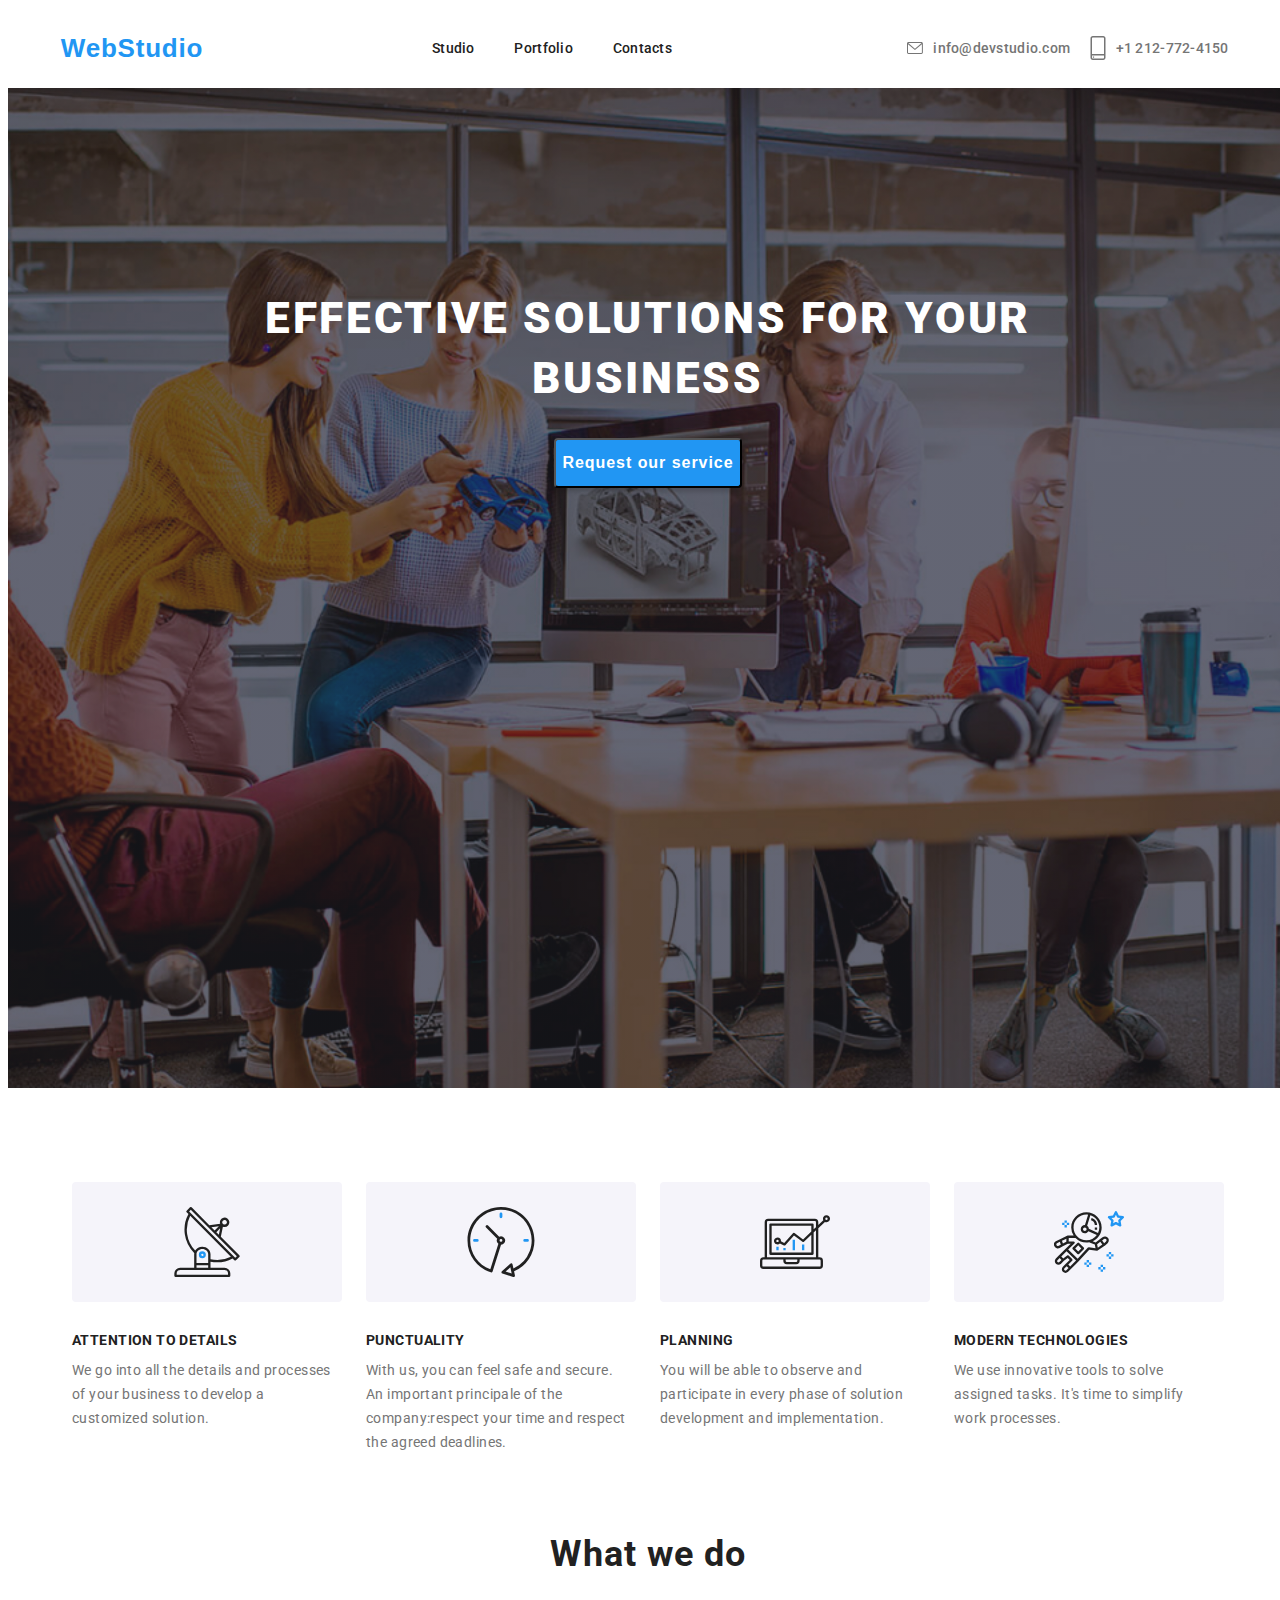
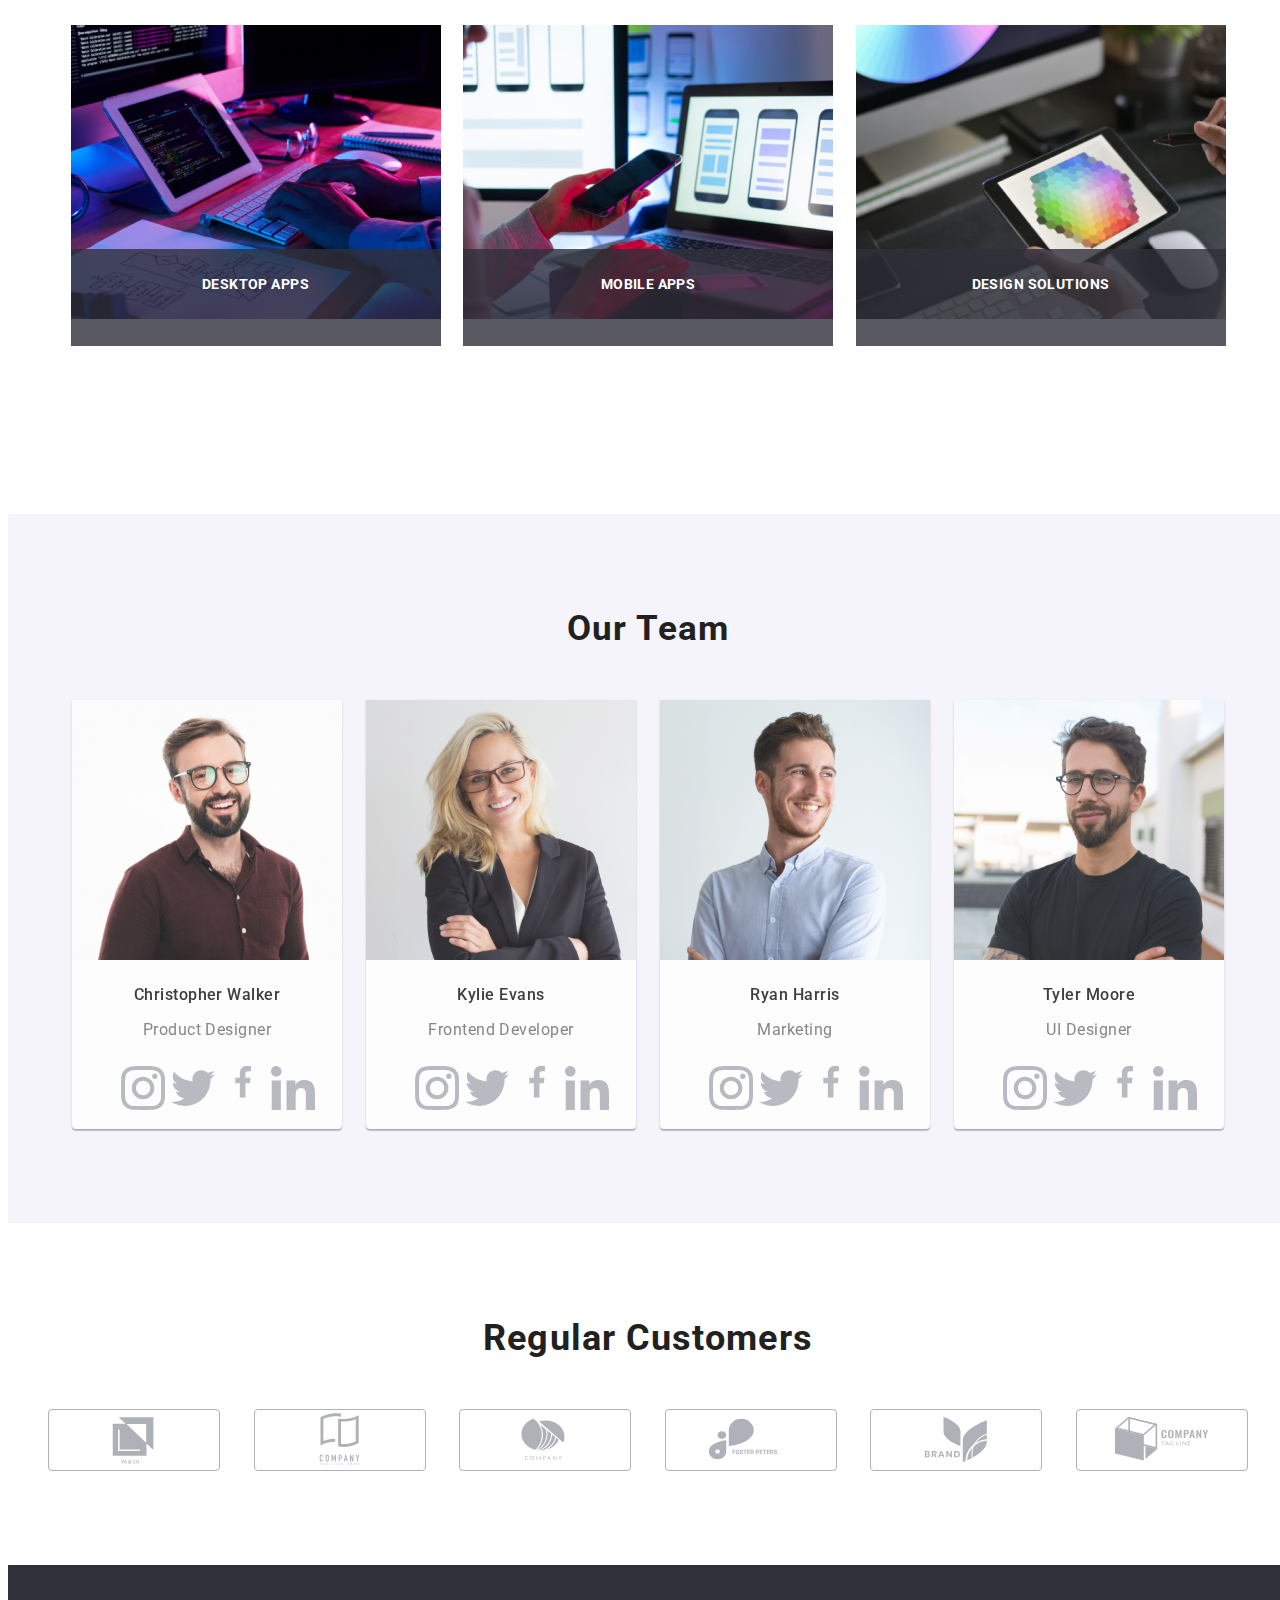
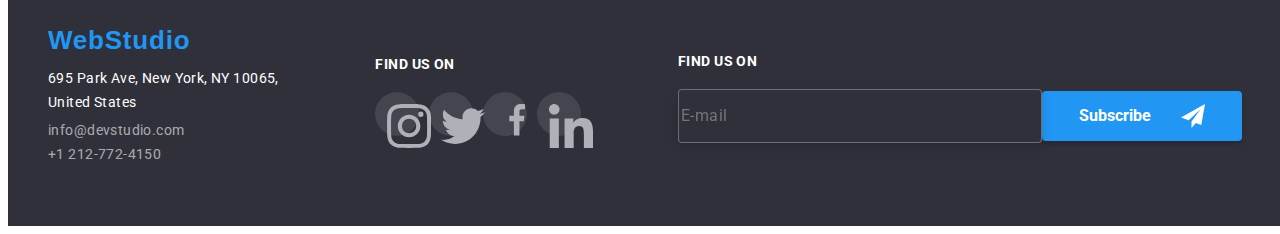
<file: index.html>
<!DOCTYPE html>
<html lang="en">
  <head>
    <meta charset="UTF-8" />
    <meta http-equiv="X-UA-Compatible" content="IE=edge" />
    <meta name="viewport" content="width=device-width" />
    <title>goit-markup-hw-07-main-page</title>
    <!--podlinkowany normalizator-->
    <link
      rel="stylesheet"
      href="https://cdnjs.cloudflare.com/ajax/libs/modern-normalize/1.1.0/modern-normalize.min.css"
      integrity="sha512-wpPYUAdjBVSE4KJnH1VR1HeZfpl1ub8YT/NKx4PuQ5NmX2tKuGu6U/JRp5y+Y8XG2tV+wKQpNHVUX03MfMFn9Q=="
      crossorigin="anonymous"
      referrerpolicy="no-referrer"
    />
    <link rel="stylesheet" href="./css/main.min.css" />
    <link rel="preconnect" href="https://fonts.googleapis.com" />
    <link rel="preconnect" href="https://fonts.gstatic.com" crossorigin />
    <link
      href="https://fonts.googleapis.com/css2?family=Raleway:wght@700&family=Roboto:wght@400;500;700;900&display=swap"
      rel="stylesheet"
    />
  </head>
  <body>
    <header>
      <ul class="header-list container">
        <li class="header-list__item1">
          <a class="logo header__logo" href="./index.html"> WebStudio</a>
        </li>
        <li class="header-list__item2">
          <ul class="header__nav">
            <li class="header-nav__item--1">
              <a href="./index.html">Studio</a>
            </li>
            <li class="header-nav__item">
              <a href="./portfolio.html">Portfolio</a>
            </li>
            <li class="header-nav__item"><a href="#">Contacts</a></li>
          </ul>
        </li>
        <li class="header-list__item3">
          <ul class="header-contacts__list">
            <li class="header-contact__list__item">
              <svg class="header-contact__list__icon">
                <use href="./images/icons.svg#icon-envelope"></use>
              </svg>
              <a class="header-contact__link" href="info@devstudio.com">
                info@devstudio.com
              </a>
            </li>
            <li class="header-contact__list__item">
              <svg class="header-contact__list__icon">
                <use href="./images/icons.svg#icon-smartphone"></use>
              </svg>
              <a class="header-contact__link" href="tel:+12127724150"
                >+1 212-772-4150
              </a>
            </li>
          </ul>
        </li>
        <!--*Menu-Js-->
        <li class="header-list__item4">
          <button
            class="menu-toggle js-open-menu"
            aria-expanded="false"
            aria-controls="mobile-menu"
          >
            <svg
              class="menu-toggle__icon"
              width="24"
              height="24"
              fill="currentColor"
              viewBox="0 0 20 20"
              xmlns="http://www.w3.org/2000/svg"
            >
              <path
                fill-rule="evenodd"
                d="M3 5a1 1 0 011-1h12a1 1 0 110 2H4a1 1 0 01-1-1zM3 10a1 1 0 011-1h12a1 1 0 110 2H4a1 1 0 01-1-1zM3 15a1 1 0 011-1h12a1 1 0 110 2H4a1 1 0 01-1-1z"
                clip-rule="evenodd"
              ></path>
            </svg>
          </button>
          <div class="menu-container js-menu-container" id="mobile-menu">
            <button class="menu-toggle js-close-menu">
              <svg
                class="menu-toggle__icon"
                fill="currentColor"
                viewBox="0 0 20 20"
                xmlns="http://www.w3.org/2000/svg"
                width="24"
                height="24"
              >
                <path
                  fill-rule="evenodd"
                  d="M4.293 4.293a1 1 0 011.414 0L10 8.586l4.293-4.293a1 1 0 111.414 1.414L11.414 10l4.293 4.293a1 1 0 01-1.414 1.414L10 11.414l-4.293 4.293a1 1 0 01-1.414-1.414L8.586 10 4.293 5.707a1 1 0 010-1.414z"
                  clip-rule="evenodd"
                ></path>
              </svg>
            </button>
            <ul class="mobile-menu">
              <li><a href="" class="mobile-menu__item">Studio</a></li>
              <li><a href="" class="mobile-menu__item">Portfolio</a></li>
              <li><a href="" class="mobile-menu__item">Contacts</a></li>
            </ul>
            <ul class="mobile-contacts">
              <li>
                <a href="" class="mobile-contacts__item--1"
                  >+38 096 111 11 11</a
                >
              </li>
              <li>
                <a href="" class="mobile-contacts__item--2"
                  >info@devstudio.com</a
                >
              </li>
            </ul>
            <ul class="mobile-socials">
              <li><a href="" class="mobile-socials__item">Instagram</a></li>
              <li><a href="" class="mobile-socials__item">Twitter</a></li>
              <li><a href="" class="mobile-socials__item">Facebook</a></li>
              <li><a href="" class="mobile-socials__item">LinkedIn</a></li>
            </ul>
          </div>
        </li>
      </ul>
    </header>
    <main>
      <!-- Title -->
      <section class="title">
        <div class="titleContent container">
          <h1 class="title__text">EFFECTIVE SOLUTIONS FOR YOUR BUSINESS</h1>
          <!--MODAL js-->
          <button class="title__button" type="BUTTON" data-modal-open>
            Request our service
          </button>
          <div class="modal is-hidden" data-modal>
            <div class="modalContent">
              <button class="modalContent__close" data-modal-close>
                <svg class="modalContent__closeIcon">
                  <use href="./images/icons.svg#icon-close-x"></use>
                </svg>
              </button>
              <p class="modalContent__headline">
                Leave your information and we'll call you back
              </p>
              <!--Modal Form-->
              <form class="modalContent__form" name="modal-form" validate>
                <label class="modalForm__label">
                  <p class="label__name">Name</p>
                  <svg class="label__icon">
                    <use href="./images/icons.svg#icon-person-black"></use>
                  </svg>
                  <input class="label__input" type="text" name="name" />
                </label>
                <label class="modalForm__label">
                  <p class="label__name">Phone</p>
                  <svg class="label__icon">
                    <use href="./images/icons.svg#icon-phone-black"></use>
                  </svg>
                  <input class="label__input" type="tel" name="phone-number" />
                </label>
                <label class="modalForm__label">
                  <p class="label__name">E-mail</p>
                  <svg class="label__icon">
                    <use href="./images/icons.svg#icon-email-black"></use>
                  </svg>
                  <input class="label__input" type="email" name="modal-email" />
                </label>
                <label class="modalForm__label">
                  <p class="label__commentName">Comment</p>
                  <textarea
                    class="label__comment"
                    name="comment"
                    placeholder="Enter your comment"
                  ></textarea>
                </label>
                <label class="modalForm__label--checkbox">
                  <input
                    class="checkbox__input"
                    type="checkbox"
                    name="modal-checkbox"
                  />
                  <svg class="checkbox__icon">
                    <use href="./images/icons.svg#icon-icon-check"></use>
                  </svg>
                  I agree with the newsletter and accept the Terms and
                  Conditions
                </label>
                <label class="modalForm__lable--button">
                  <button class="label__button" type="submit" name="modal-send">
                    Send
                  </button>
                </label>
              </form>
            </div>
          </div>
          <script src="./js/modal.js"></script>
        </div>
      </section>
      <div class="middle section container">
        <!-- group1 -->
        <section class="group1 container">
          <ul class="group1List">
            <li class="group1List__item">
              <div class="group1List__iconBox">
                <svg class="iconBox__icon">
                  <use href="./images/icons.svg#icon-antenna"></use>
                </svg>
              </div>
              <h4 class="group1List__header">ATTENTION TO DETAILS</h4>
              <p class="group1List__content">
                We go into all the details and processes of your business to
                develop a customized solution.
              </p>
            </li>
            <li class="group1List__item">
              <div class="group1List__iconBox">
                <svg class="iconBox__icon">
                  <use href="./images/icons.svg#icon-clock"></use>
                </svg>
              </div>
              <h4 class="group1List__header">PUNCTUALITY</h4>
              <p class="group1List__content">
                With us, you can feel safe and secure. An important principale
                of the company:respect your time and respect the agreed
                deadlines.
              </p>
            </li>
            <li class="group1List__item">
              <div class="group1List__iconBox">
                <svg class="iconBox__icon">
                  <use href="./images/icons.svg#icon-diagram"></use>
                </svg>
              </div>
              <h4 class="group1List__header">PLANNING</h4>
              <p class="group1List__content">
                You will be able to observe and participate in every phase of
                solution development and implementation.
              </p>
            </li>
            <li class="group1List__item">
              <div class="group1List__iconBox">
                <svg class="iconBox__icon">
                  <use href="./images/icons.svg#icon-astronaut"></use>
                </svg>
              </div>
              <h4 class="group1List__header">MODERN TECHNOLOGIES</h4>
              <p class="group1List__content">
                We use innovative tools to solve assigned tasks. It's time to
                simplify work processes.
              </p>
            </li>
          </ul>
        </section>
        <!-- what-we-do -->
        <section class="WhatWeDo container">
          <h2 class="WhatWeDo__header">What we do</h2>
          <ul class="WhatWeDo__list">
            <li class="WWDList__item">
              <img
                width="370"
                height="294"
                alt="person writing code"
                src="./images/box 1.jpg"
              />
              <p class="WWDList__label">DESKTOP APPS</p>
            </li>
            <li class="WWDList__item">
              <img
                width="370"
                height="294"
                alt="app layouts"
                src="./images/box 2.jpg"
              />
              <p class="WWDList__label">MOBILE APPS</p>
            </li>
            <li class="WWDList__item">
              <img
                width="370"
                height="294"
                alt="color pallete"
                src="./images/box 3.jpg"
              />
              <p class="WWDList__label">DESIGN SOLUTIONS</p>
            </li>
          </ul>
        </section>
      </div>
      <!-- our-team -->
      <section class="OurTeam">
        <div class="OurTeamContent section container">
          <h2 class="OurTeam__header">Our Team</h2>
          <ul class="OurTeam__list">
            <li class="team__card">
              <img
                class="teamCard__img"
                alt="photo of Christopher Walker"
                src="./images/person1.jpg"
              />
              <h4 class="teamCard__text text--name">Christopher Walker</h4>
              <p class="teamCard__text text--position">Product Designer</p>
              <ul class="TeamSocialMedia">
                <li class="TeamSocialMedia__item">
                  <svg class="TSMitem__icon">
                    <use href="./images/icons.svg#icon-instagram"></use>
                  </svg>
                </li>
                <li class="TeamSocialMedia__item">
                  <svg class="TSMitem__icon">
                    <use href="./images/icons.svg#icon-twitter"></use>
                  </svg>
                </li>
                <li class="TeamSocialMedia__item">
                  <svg class="TSMitem__icon">
                    <use href="./images/icons.svg#icon-facebook"></use>
                  </svg>
                </li>
                <li class="TeamSocialMedia__item">
                  <svg class="TSMitem__icon">
                    <use href="./images/icons.svg#icon-linkedin"></use>
                  </svg>
                </li>
              </ul>
            </li>
            <li class="team__card">
              <img
                class="teamCard__img"
                alt="photo of Kylie Evans"
                src="./images/person2.jpg"
              />
              <h4 class="teamCard__text text--name">Kylie Evans</h4>
              <p class="teamCard__text text--position">Frontend Developer</p>
              <ul class="TeamSocialMedia">
                <li class="TeamSocialMedia__item">
                  <svg class="TSMitem__icon">
                    <use href="./images/icons.svg#icon-instagram"></use>
                  </svg>
                </li>
                <li class="TeamSocialMedia__item">
                  <svg class="TSMitem__icon">
                    <use href="./images/icons.svg#icon-twitter"></use>
                  </svg>
                </li>
                <li class="TeamSocialMedia__item">
                  <svg class="TSMitem__icon">
                    <use href="./images/icons.svg#icon-facebook"></use>
                  </svg>
                </li>
                <li class="TeamSocialMedia__item">
                  <svg class="TSMitem__icon">
                    <use href="./images/icons.svg#icon-linkedin"></use>
                  </svg>
                </li>
              </ul>
            </li>
            <li class="team__card">
              <img
                class="teamCard__img"
                alt="photo of Ryan Harris"
                src="./images/person3.jpg"
              />
              <h4 class="teamCard__text text--name">Ryan Harris</h4>
              <p class="teamCard__text text--position">Marketing</p>
              <ul class="TeamSocialMedia">
                <li class="TeamSocialMedia__item">
                  <svg class="TSMitem__icon">
                    <use href="./images/icons.svg#icon-instagram"></use>
                  </svg>
                </li>
                <li class="TeamSocialMedia__item">
                  <svg class="TSMitem__icon">
                    <use href="./images/icons.svg#icon-twitter"></use>
                  </svg>
                </li>
                <li class="TeamSocialMedia__item">
                  <svg class="TSMitem__icon">
                    <use href="./images/icons.svg#icon-facebook"></use>
                  </svg>
                </li>
                <li class="TeamSocialMedia__item">
                  <svg class="TSMitem__icon">
                    <use href="./images/icons.svg#icon-linkedin"></use>
                  </svg>
                </li>
              </ul>
            </li>
            <li class="team__card">
              <img
                class="teamCard__img"
                alt="photo of Tyler Moore"
                src="./images/person4.jpg"
              />
              <h4 class="teamCard__text text--name">Tyler Moore</h4>
              <p class="teamCard__text text--position">UI Designer</p>
              <ul class="TeamSocialMedia">
                <li class="TeamSocialMedia__item">
                  <svg class="TSMitem__icon">
                    <use href="./images/icons.svg#icon-instagram"></use>
                  </svg>
                </li>
                <li class="TeamSocialMedia__item">
                  <svg class="TSMitem__icon">
                    <use href="./images/icons.svg#icon-twitter"></use>
                  </svg>
                </li>
                <li class="TeamSocialMedia__item">
                  <svg class="TSMitem__icon">
                    <use href="./images/icons.svg#icon-facebook"></use>
                  </svg>
                </li>
                <li class="TeamSocialMedia__item">
                  <svg class="TSMitem__icon">
                    <use href="./images/icons.svg#icon-linkedin"></use>
                  </svg>
                </li>
              </ul>
            </li>
          </ul>
        </div>
      </section>
      <section class="regularCustomers">
        <div class="regularCustomersContent section container">
          <h2 class="regularCustomers__header">Regular Customers</h2>
          <ul class="regularCustomers__list">
            <li class="regularCustomersList__item">
              <svg class="regularCustomersList__icon">
                <use href="images/icons.svg#icon-Logo1"></use>
              </svg>
            </li>
            <li class="regularCustomersList__item">
              <svg class="regularCustomersList__icon">
                <use href="images/icons.svg#icon-Logo2"></use>
              </svg>
            </li>
            <li class="regularCustomersList__item">
              <svg class="regularCustomersList__icon">
                <use href="images/icons.svg#icon-Logo3"></use>
              </svg>
            </li>
            <li class="regularCustomersList__item">
              <svg class="regularCustomersList__icon">
                <use href="images/icons.svg#icon-Logo4"></use>
              </svg>
            </li>
            <li class="regularCustomersList__item">
              <svg class="regularCustomersList__icon">
                <use href="images/icons.svg#icon-Logo5"></use>
              </svg>
            </li>
            <li class="regularCustomersList__item">
              <svg class="regularCustomersList__icon">
                <use href="images/icons.svg#icon-Logo6"></use>
              </svg>
            </li>
          </ul>
        </div>
      </section>
    </main>
    <footer>
      <div class="footerContainer">
        <div class="footerContainer__item footer1">
          <a class="logo footer1__logo" href="#">WebStudio</a>
          <p class="footer1 footer--address">
            695 Park Ave, New York, NY 10065,<br />
            United States
          </p>
          <ul class="footer1 footer--contacts">
            <li>info@devstudio.com</li>
            <li>+1 212-772-4150</li>
          </ul>
        </div>
        <div class="footerContainer__item footer2">
          <p class="footer2__title">FIND US ON</p>
          <ul class="footer2__list">
            <li class="footer2list__item">
              <svg class="footer2list__icon">
                <use href="./images/icons.svg#icon-instagram"></use>
              </svg>
            </li>
            <li class="footer2list__item">
              <svg class="footer2list__icon">
                <use href="./images/icons.svg#icon-twitter"></use>
              </svg>
            </li>
            <li class="footer2list__item">
              <svg class="footer2list__icon">
                <use href="./images/icons.svg#icon-facebook"></use>
              </svg>
            </li>
            <li class="footer2list__item">
              <svg class="footer2list__icon">
                <use href="./images/icons.svg#icon-linkedin"></use>
              </svg>
            </li>
          </ul>
        </div>
        <div class="footerContainer__item footer3">
          <p class="footer3__title">FIND US ON</p>
          <form class="footer3__form" name="subscribe-form" validate>
            <label>
              <input
                class="footer3form__input"
                type="email"
                name="footer-email"
                placeholder="E-mail"
              />
            </label>
            <label>
              <button class="footer3form__button" type="submit">
                Subscribe
                <svg class="footer3form__icon">
                  <use href="./images/icons.svg#icon-icon-send"></use>
                </svg>
              </button>
            </label>
          </form>
        </div>
      </div>
    </footer>
    <script src="./js/menu.js"></script>
  </body>
</html>
</file>
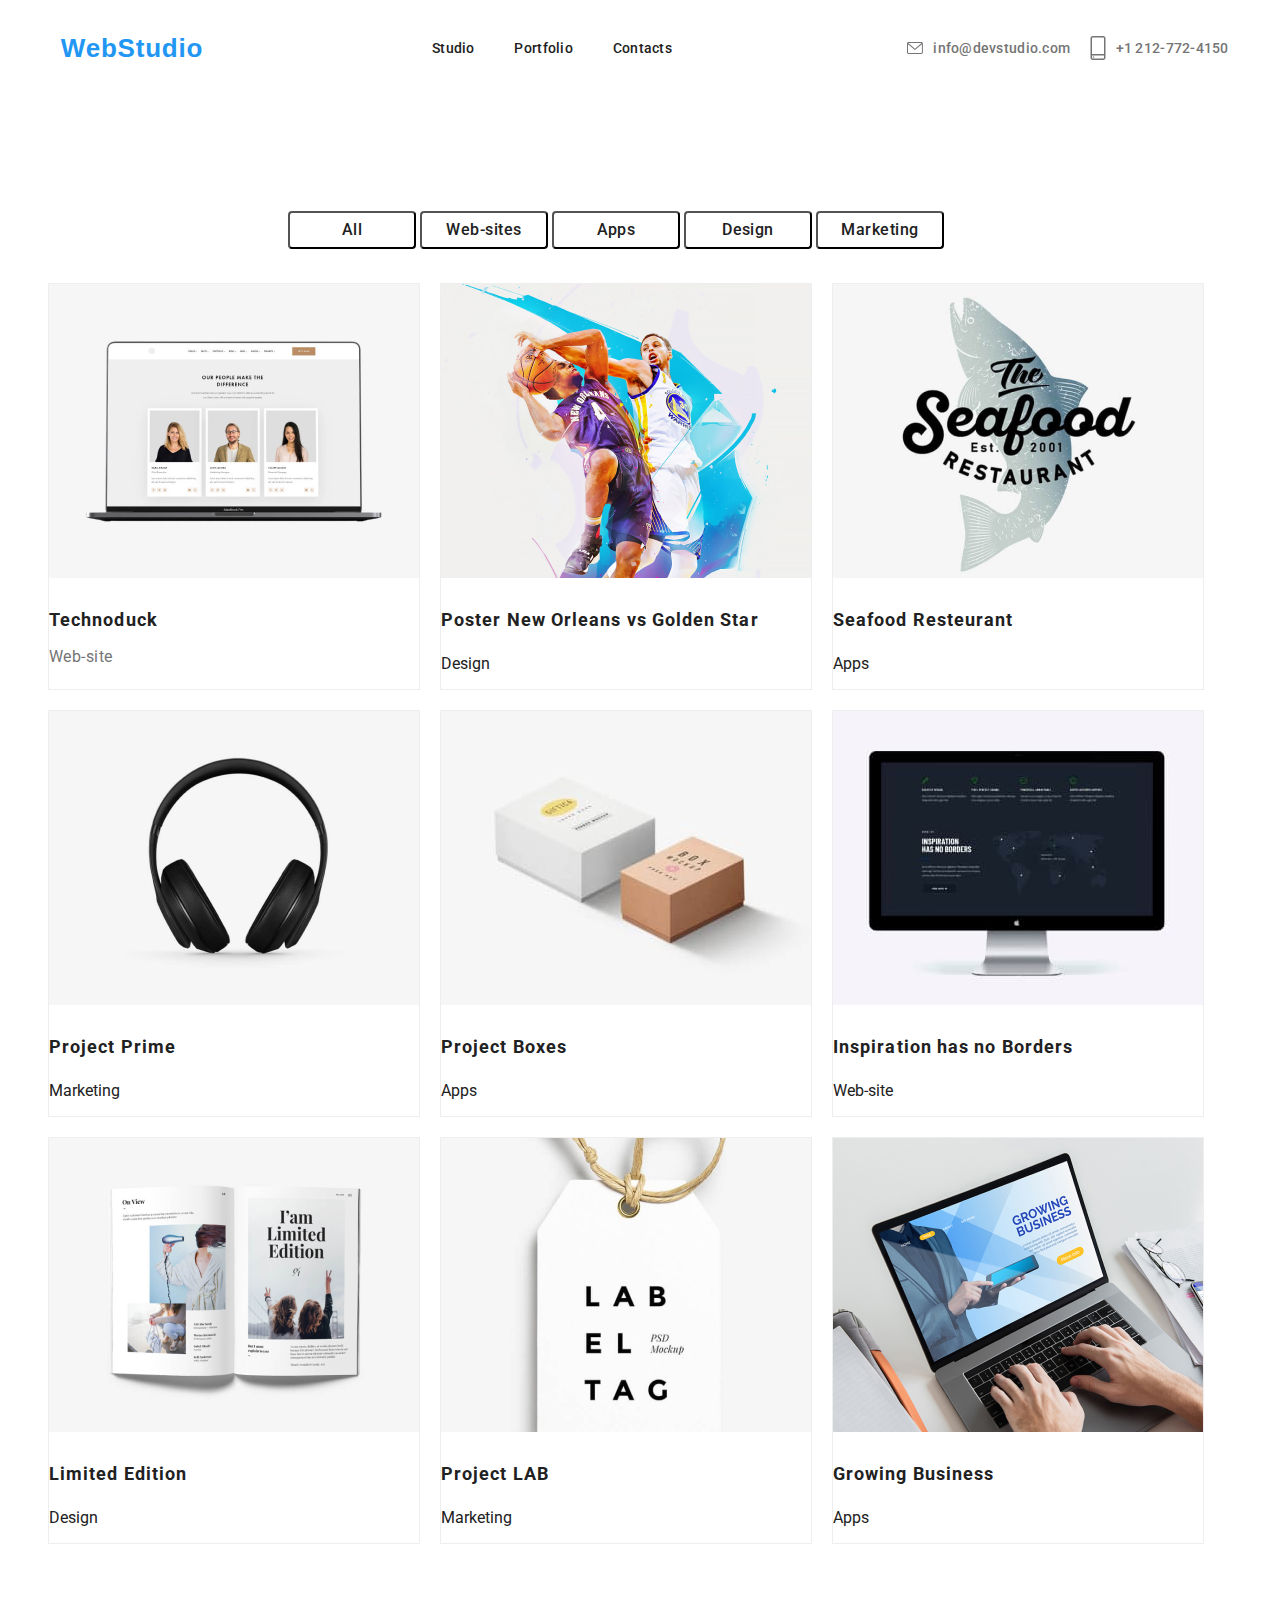
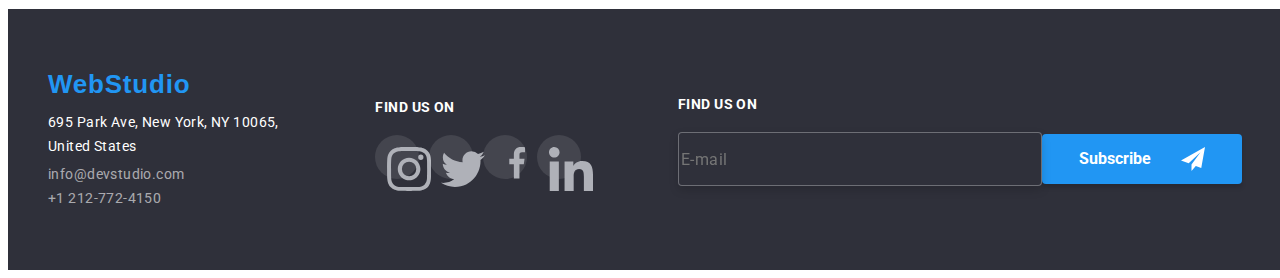
<file: portfolio.html>
<!DOCTYPE html>
<html lang="en">
  <head>
    <meta charset="UTF-8" />
    <meta http-equiv="X-UA-Compatible" content="IE=edge" />
    <meta name="viewport" content="width=device-width" />
    <title>goit-markup-hw-08-portfolio</title>
    <!--podlinkowany normalizator-->
    <link
      rel="stylesheet"
      href="https://cdnjs.cloudflare.com/ajax/libs/modern-normalize/1.1.0/modern-normalize.min.css"
      integrity="sha512-wpPYUAdjBVSE4KJnH1VR1HeZfpl1ub8YT/NKx4PuQ5NmX2tKuGu6U/JRp5y+Y8XG2tV+wKQpNHVUX03MfMFn9Q=="
      crossorigin="anonymous"
      referrerpolicy="no-referrer"
    />
    <link rel="stylesheet" href="./css/main.min.css" />
    <link rel="preconnect" href="https://fonts.googleapis.com" />
    <link rel="preconnect" href="https://fonts.gstatic.com" crossorigin />
    <link
      href="https://fonts.googleapis.com/css2?family=Raleway:wght@700&family=Roboto:wght@400;500;700;900&display=swap"
      rel="stylesheet"
    />
  </head>
  <body>
    <header>
      <ul class="header-list container">
        <li class="header-list__item1">
          <a class="logo header__logo" href="./index.html"> WebStudio</a>
        </li>
        <li class="header-list__item2">
          <ul class="header__nav">
            <li class="header-nav__item--1">
              <a href="./index.html">Studio</a>
            </li>
            <li class="header-nav__item">
              <a href="./portfolio.html">Portfolio</a>
            </li>
            <li class="header-nav__item"><a href="#">Contacts</a></li>
          </ul>
        </li>
        <li class="header-list__item3">
          <ul class="header-contacts__list">
            <li class="header-contact__list__item">
              <svg class="header-contact__list__icon">
                <use href="./images/icons.svg#icon-envelope"></use>
              </svg>
              <a class="header-contact__link" href="info@devstudio.com">
                info@devstudio.com
              </a>
            </li>
            <li class="header-contact__list__item">
              <svg class="header-contact__list__icon">
                <use href="./images/icons.svg#icon-smartphone"></use>
              </svg>
              <a class="header-contact__link" href="tel:+12127724150"
                >+1 212-772-4150
              </a>
            </li>
          </ul>
        </li>
      </ul>
    </header>
    <main class="portfolio container">
      <section class="filters">
        <button type="button" class="filters__button">All</button>
        <button type="button" class="filters__button">Web-sites</button>
        <button type="button" class="filters__button">Apps</button>
        <button type="button" class="filters__button">Design</button>
        <button type="button" class="filters__button">Marketing</button>
      </section>
      <section class="projects">
        <!--section class="projects-row-1"-->
        <div class="project__box">
          <div class="project__img">
            <img
              width="370px"
              alt="website design on laptop screen"
              src="./images/laptop-website-desing.jpg"
            />
            <div class="project__overlay">
              <p class="overlay__content">
                Technoduck is a state-of-the-art coronavirus distribution
                platform. Companies use this platform for digital espionage and
                attacks on competitors' secure servers.
              </p>
            </div>
          </div>
          <div class="project__title">
            <h4>Technoduck</h4>
            <p class="project__description">Web-site</p>
          </div>
        </div>
        <div class="project__box">
          <div class="project__img">
            <img
              width="370px"
              alt="basketball players"
              src="./images/basketball-players.jpg"
            />
            <div class="project__overlay">
              <p class="overlay__content">
                Technoduck is a state-of-the-art coronavirus distribution
                platform. Companies use this platform for digital espionage and
                attacks on competitors' secure servers.
              </p>
            </div>
          </div>
          <div class="project__title">
            <h4>Poster New Orleans vs Golden Star</h4>
            <p class="row-description">Design</p>
          </div>
        </div>
        <div class="project__box">
          <div class="project__img">
            <img
              width="370px"
              alt="logo of the seafood resteurant"
              src="./images/seafood.jpg"
            />
            <div class="project__overlay">
              <p class="overlay__content">
                Technoduck is a state-of-the-art coronavirus distribution
                platform. Companies use this platform for digital espionage and
                attacks on competitors' secure servers.
              </p>
            </div>
          </div>
          <div class="project__title">
            <h4>Seafood Resteurant</h4>
            <p class="row-description">Apps</p>
          </div>
        </div>
        <!--section class="projects-row-2"-->
        <div class="project__box">
          <div class="project__img">
            <img
              width="370px"
              alt="black headphones"
              src="./images/headphones.jpg"
            />
            <div class="project__overlay">
              <p class="overlay__content">
                Technoduck is a state-of-the-art coronavirus distribution
                platform. Companies use this platform for digital espionage and
                attacks on competitors' secure servers.
              </p>
            </div>
          </div>
          <div class="project__title">
            <h4>Project Prime</h4>
            <p class="row-description">Marketing</p>
          </div>
        </div>
        <div class="project__box">
          <div class="project__img">
            <img width="370px" alt="project boxes" src="./images/boxes.jpg" />
            <div class="project__overlay">
              <p class="overlay__content">
                Technoduck is a state-of-the-art coronavirus distribution
                platform. Companies use this platform for digital espionage and
                attacks on competitors' secure servers.
              </p>
            </div>
          </div>
          <div class="project__title">
            <h4>Project Boxes</h4>
            <p class="row-description">Apps</p>
          </div>
        </div>
        <div class="project__box">
          <div class="project__img">
            <img
              width="370px"
              alt="website opened on monitor"
              src="./images/monitor-website-design.jpg"
            />
            <div class="project__overlay">
              <p class="overlay__content">
                Technoduck is a state-of-the-art coronavirus distribution
                platform. Companies use this platform for digital espionage and
                attacks on competitors' secure servers.
              </p>
            </div>
          </div>
          <div class="project__title">
            <h4>Inspiration has no Borders</h4>
            <p class="row-description">Web-site</p>
          </div>
        </div>
        <!--section class="projects-row-3"-->
        <div class="project__box">
          <div class="project__img">
            <img
              width="370px"
              alt="opened magazine with written contenet inside"
              src="./images/limited-edition.jpg"
            />
            <div class="project__overlay">
              <p class="overlay__content">
                Technoduck is a state-of-the-art coronavirus distribution
                platform. Companies use this platform for digital espionage and
                attacks on competitors' secure servers.
              </p>
            </div>
          </div>
          <div class="project__title">
            <h4>Limited Edition</h4>
            <p class="row-description">Design</p>
          </div>
        </div>
        <div class="project__box">
          <div class="project__img">
            <img
              width="370px"
              alt="white label with description"
              src="./images/label-tag.jpg"
            />
            <div class="project__overlay">
              <p class="overlay__content">
                Technoduck is a state-of-the-art coronavirus distribution
                platform. Companies use this platform for digital espionage and
                attacks on competitors' secure servers.
              </p>
            </div>
          </div>
          <div class="project__title">
            <h4>Project LAB</h4>
            <p class="row-description">Marketing</p>
          </div>
        </div>
        <div class="project__box">
          <div class="project__img">
            <img
              width="370px"
              alt="grownig business website page open on laptop"
              src="./images/growing-business.jpg"
            />
            <div class="project__overlay">
              <p class="overlay__content">
                Technoduck is a state-of-the-art coronavirus distribution
                platform. Companies use this platform for digital espionage and
                attacks on competitors' secure servers.
              </p>
            </div>
          </div>
          <div class="project__title">
            <h4>Growing Business</h4>
            <p class="row-description">Apps</p>
          </div>
        </div>
      </section>
    </main>
    <footer>
      <div class="footerContainer">
        <div class="footer1">
          <a class="logo footer1__logo" href="#">WebStudio</a>
          <p class="footer1 footer--address">
            695 Park Ave, New York, NY 10065,<br />
            United States
          </p>
          <ul class="footer1 footer--contacts">
            <li>info@devstudio.com</li>
            <li>+1 212-772-4150</li>
          </ul>
        </div>
        <div class="footer2">
          <p class="footer2__title">FIND US ON</p>
          <ul class="footer2__list">
            <li class="footer2list__item">
              <svg class="footer2list__icon">
                <use href="./images/icons.svg#icon-instagram"></use>
              </svg>
            </li>
            <li class="footer2list__item">
              <svg class="footer2list__icon">
                <use href="./images/icons.svg#icon-twitter"></use>
              </svg>
            </li>
            <li class="footer2list__item">
              <svg class="footer2list__icon">
                <use href="./images/icons.svg#icon-facebook"></use>
              </svg>
            </li>
            <li class="footer2list__item">
              <svg class="footer2list__icon">
                <use href="./images/icons.svg#icon-linkedin"></use>
              </svg>
            </li>
          </ul>
        </div>
        <div class="footer3">
          <p class="footer3__title">FIND US ON</p>
          <form class="footer3__form" name="subscribe-form" validate>
            <label>
              <input
                class="footer3form__input"
                type="email"
                name="footer-email"
                placeholder="E-mail"
              />
            </label>
            <label>
              <button class="footer3form__button" type="submit">
                Subscribe
                <svg class="footer3form__icon">
                  <use href="./images/icons.svg#icon-icon-send"></use>
                </svg>
              </button>
            </label>
          </form>
        </div>
      </div>
    </footer>
  </body>
</html>
</file>
<file: css/main.min.css>
.header{width:100%;border:1px solid #ececec}.header-list{height:80px;margin:auto;display:-webkit-box;display:-ms-flexbox;display:flex;list-style:none;-webkit-box-pack:justify;-ms-flex-pack:justify;justify-content:space-between;-webkit-box-align:center;-ms-flex-align:center;align-items:center;padding:0}.header-list__item1{margin-left:10px;width:14%}.header__logo{display:block;text-align:center}.header-list__item2{display:none;width:20%}.header__nav{display:-webkit-box;display:-ms-flexbox;display:flex;-webkit-box-pack:justify;-ms-flex-pack:justify;justify-content:space-between;-webkit-box-align:center;-ms-flex-align:center;align-items:center;height:80px;padding:0;list-style-type:none}.header-nav__item--1{position:relative;text-decoration:none;font-family:"Roboto",sans-serif;font-style:normal;font-weight:500;font-size:14px;line-height:16px;letter-spacing:.02em;color:#212121}.header-nav__item--1:hover::after{display:block;position:absolute;content:"";margin-top:29px;width:48px;height:4px;background:#2196f3;border-radius:2px}.header-nav__item{position:relative;text-decoration:none;font-family:"Roboto",sans-serif;font-style:normal;font-weight:500;font-size:14px;line-height:16px;letter-spacing:.02em;color:#212121}.header-nav__item:hover::after{display:block;position:absolute;content:"";margin-top:29px;width:63px;height:4px;background:#2196f3;border-radius:2px}.header-list__item3{display:none;width:30%}.header-contacts__list{display:-webkit-box;display:-ms-flexbox;display:flex;list-style-type:none;-webkit-box-pack:space-evenly;-ms-flex-pack:space-evenly;justify-content:space-evenly;padding:0;height:auto}.header-contact__list__item{display:-webkit-box;display:-ms-flexbox;display:flex;-webkit-box-pack:justify;-ms-flex-pack:justify;justify-content:space-between;-webkit-box-align:center;-ms-flex-align:center;align-items:center;width:-webkit-fit-content;width:-moz-fit-content;width:fit-content;transition-property:--color4;-webkit-transition-duration:250ms;transition-duration:250ms;-webkit-transition-timing-function:cubic-bezier(0.4, 0, 0.2, 1);transition-timing-function:cubic-bezier(0.4, 0, 0.2, 1)}.header-contact__list__item:hover{--color4: #2196f3;cursor:var(--cursor)}.header-contact__list__icon{width:16px;height:24px;margin-right:10px}.header-contact__link{font-family:"Roboto";font-style:normal;font-weight:500;font-size:14px;line-height:16px;letter-spacing:.02em;color:#757575}.header-list__item4{display:block;margin-right:10px;width:30px;height:30px}.menu-toggle{height:40px;width:40px;display:-webkit-box;display:-ms-flexbox;display:flex;-webkit-box-align:center;-ms-flex-align:center;align-items:center;-webkit-box-pack:center;-ms-flex-pack:center;justify-content:center;margin:0;padding:0;background-color:rgba(0,0,0,0);cursor:pointer;border:none;border-radius:50%;outline:none}.menu-toggle:hover{border:none;-webkit-box-shadow:none;box-shadow:none}.menu-toggle__icon:hover{fill:#2196f3}.menu-container{position:fixed;top:0;left:0;padding:7%;background-color:#fff;width:100vw;height:100vh;z-index:999;-webkit-transform:translateX(100%);transform:translateX(100%);-webkit-transition:-webkit-transform 250ms ease-in-out;transition:-webkit-transform 250ms ease-in-out;transition:transform 250ms ease-in-out;transition:transform 250ms ease-in-out, -webkit-transform 250ms ease-in-out}.menu-container.is-open{-webkit-transform:translateX(0);transform:translateX(0)}.menu-container .menu-toggle{position:absolute;top:16px;right:16px}.mobile-menu{display:-webkit-box;display:-ms-flexbox;display:flex;-webkit-box-orient:vertical;-webkit-box-direction:normal;-ms-flex-direction:column;flex-direction:column;-webkit-box-pack:justify;-ms-flex-pack:justify;justify-content:space-between;height:233px;padding:0;list-style:none}.mobile-menu__item{font-weight:500;font-size:40px;line-height:47px;letter-spacing:.02em}.mobile-menu__item:hover{color:#2196f3}.mobile-contacts{position:absolute;bottom:100px;display:-webkit-box;display:-ms-flexbox;display:flex;-webkit-box-orient:vertical;-webkit-box-direction:normal;-ms-flex-direction:column;flex-direction:column;-webkit-box-pack:justify;-ms-flex-pack:justify;justify-content:space-between;height:100px;padding:0;list-style:none}.mobile-contacts__item--1{font-weight:500;font-size:34px;line-height:40px;letter-spacing:.02em;color:#2196f3}.mobile-contacts__item--2{font-weight:500;font-size:24px;line-height:28px;letter-spacing:.02em;color:#757575}.mobile-socials{position:absolute;bottom:32px;display:-webkit-box;display:-ms-flexbox;display:flex;-webkit-box-pack:justify;-ms-flex-pack:justify;justify-content:space-between;width:85%;padding:0;list-style:none}.mobile-socials__item{font-weight:500;font-size:18px;line-height:22px;letter-spacing:.02em;color:#2196f3}@media screen and (min-width: 480px)and (max-width: 1200px){.header-list__item2{display:block}.header-list__item3{display:block}.header-contacts__list{display:-webkit-box;display:-ms-flexbox;display:flex;-webkit-box-orient:vertical;-webkit-box-direction:normal;-ms-flex-direction:column;flex-direction:column}.header-list__item4{display:none}}@media screen and (min-width: 1200px){.header-list__item1{margin:0}.header-list__item2{display:block}.header-list__item3{display:block}.header-list__item4{display:none}}.title{width:100%;height:400px;padding:100px 0px 100px 0px;background:#2f303a;background-image:-webkit-gradient(linear, left top, left bottom, from(rgba(47, 48, 58, 0.4)), to(rgba(47, 48, 58, 0.4))),url(../images/title-img1x.jpg);background-image:linear-gradient(rgba(47, 48, 58, 0.4), rgba(47, 48, 58, 0.4)),url(../images/title-img1x.jpg);background-repeat:no-repeat;background-size:cover;background-position:50% 50%}.title__text{width:66%;margin:auto;font-weight:900;font-size:26px;line-height:42px;text-align:center;letter-spacing:.06em;color:#fff}.title__button{display:block;margin:auto;margin-top:30px;height:50px;font-weight:700;font-size:16px;line-height:30px;letter-spacing:.06em;color:#fff;background:#2196f3;-webkit-box-shadow:0px 4px 4px rgba(0,0,0,.15);box-shadow:0px 4px 4px rgba(0,0,0,.15);border-radius:4px;-webkit-transition-property:background-color;transition-property:background-color;-webkit-transition-duration:250ms;transition-duration:250ms;-webkit-transition-timing-function:cubic-bezier(0.4, 0, 0.2, 1);transition-timing-function:cubic-bezier(0.4, 0, 0.2, 1)}.title__button:hover{background:#188ce8}.modal{position:fixed;width:100%;height:100%;left:0px;top:0px;z-index:1;display:-webkit-box;display:-ms-flexbox;display:flex;-webkit-box-pack:center;-ms-flex-pack:center;justify-content:center;-webkit-box-align:center;-ms-flex-align:center;align-items:center;background:rgba(0,0,0,.2);-webkit-transition-property:all;transition-property:all;-webkit-transition-duration:250ms;transition-duration:250ms;-webkit-transition-timing-function:cubic-bezier(0.4, 0, 0.2, 1);transition-timing-function:cubic-bezier(0.4, 0, 0.2, 1)}.is-hidden{pointer-events:none;visibility:hidden;opacity:1}.modalContent{position:relative;display:-webkit-box;display:-ms-flexbox;display:flex;-webkit-box-orient:vertical;-webkit-box-direction:normal;-ms-flex-direction:column;flex-direction:column;-webkit-box-pack:center;-ms-flex-pack:center;justify-content:center;-webkit-box-align:center;-ms-flex-align:center;align-items:center;width:94%;height:-webkit-fit-content;height:-moz-fit-content;height:fit-content;padding:2% 0 2% 0;background-color:#fff;-webkit-box-shadow:0px 1px 3px rgba(0,0,0,.12),0px 1px 1px rgba(0,0,0,.14),0px 2px 1px rgba(0,0,0,.2);box-shadow:0px 1px 3px rgba(0,0,0,.12),0px 1px 1px rgba(0,0,0,.14),0px 2px 1px rgba(0,0,0,.2);border-radius:4px}.modalContent__close{position:absolute;top:3px;right:3px;width:25px;height:25px;padding:0;display:-webkit-box;display:-ms-flexbox;display:flex;-webkit-box-align:center;-ms-flex-align:center;align-items:center;-webkit-box-pack:center;-ms-flex-pack:center;justify-content:center;background-color:#fff;border:1px solid rgba(0,0,0,.1);border-radius:50%;-webkit-transition-property:background-color,fill;transition-property:background-color,fill;-webkit-transition-duration:250ms;transition-duration:250ms;-webkit-transition-timing-function:cubic-bezier(0.4, 0, 0.2, 1);transition-timing-function:cubic-bezier(0.4, 0, 0.2, 1)}.modalContent__close:hover{background-color:#2196f3;border:1px solid rgba(0,0,0,.1);border-radius:50%;fill:#fff}.modalContent__closeIcon{width:80%;height:80%}.modalContent__headline{width:90%;height:auto;margin:0;font-weight:700;font-size:20px;line-height:23px;text-align:center;letter-spacing:.03em;color:#212121}.modalContent__form{display:-webkit-box;display:-ms-flexbox;display:flex;-webkit-box-orient:vertical;-webkit-box-direction:normal;-ms-flex-direction:column;flex-direction:column;-webkit-box-pack:center;-ms-flex-pack:center;justify-content:center;width:90%;-webkit-box-align:center;-ms-flex-align:center;align-items:center;margin:0}.modalForm__label{display:-webkit-box;display:-ms-flexbox;display:flex;-webkit-box-orient:vertical;-webkit-box-direction:normal;-ms-flex-direction:column;flex-direction:column;width:100%;padding:7px 0px 7px 0px;font-weight:400;font-size:12px;line-height:14px;color:#757575}.label__name{margin:0;top:10px;position:relative}.label__icon{position:relative;top:27px;left:10px;width:16px;height:15px;margin:0}.modalForm__label:hover>.modal-icon{fill:#2196f3}.modalForm__label:focus-within>.modal-icon{fill:#2196f3}.label__input{width:100%;height:40px;padding-left:30px;border:1px solid rgba(33,33,33,.2);border-radius:4px;-webkit-transition-property:border;transition-property:border;-webkit-transition-duration:250ms;transition-duration:250ms;-webkit-transition-timing-function:cubic-bezier(0.4, 0, 0.2, 1);transition-timing-function:cubic-bezier(0.4, 0, 0.2, 1)}.label__input:hover{border:1px solid #2196f3}.label__input:focus{border:1px solid #2196f3}.label__commentName{position:relative;margin:0;top:0}.label__comment{height:120px;border:1px solid rgba(33,33,33,.2);border-radius:4px;-webkit-transition-property:border;transition-property:border;-webkit-transition-duration:250ms;transition-duration:250ms;-webkit-transition-timing-function:cubic-bezier(0.4, 0, 0.2, 1);transition-timing-function:cubic-bezier(0.4, 0, 0.2, 1)}.label__comment:hover{border:1px solid #2196f3}.label__comment:focus{border:1px solid #2196f3}.modalForm__label--checkbox{position:relative;display:block;width:100%;height:57px;padding:7px 0px 7px 27px;font-weight:400;font-size:14px;line-height:24px;letter-spacing:.03em;color:#757575}.checkbox__input{position:absolute;left:5px;top:10px;width:16px;height:15px}.checkbox__input:checked~.checkbox__icon{visibility:visible}.checkbox__icon{position:absolute;left:5px;top:10px;width:16px;height:15px;visibility:hidden;z-index:1;-webkit-transition-property:visibility;transition-property:visibility;-webkit-transition-duration:250ms;transition-duration:250ms;-webkit-transition-timing-function:cubic-bezier(0.4, 0, 0.2, 1);transition-timing-function:cubic-bezier(0.4, 0, 0.2, 1)}.modalForm__lable--button{display:-webkit-box;display:-ms-flexbox;display:flex;-webkit-box-align:center;-ms-flex-align:center;align-items:center;margin:0}.label__button{width:200px;height:50px;background-color:#2196f3;-webkit-box-shadow:0px 4px 4px rgba(0,0,0,.15);box-shadow:0px 4px 4px rgba(0,0,0,.15);border-radius:4px;border:none;font-weight:700;font-size:16px;line-height:30px;letter-spacing:.06em;color:#fff}@media screen and (min-width: 480px)and (max-width: 1200px){.title{padding:200px 0px 200px 0px;height:600px;background-image:-webkit-gradient(linear, left top, left bottom, from(rgba(47, 48, 58, 0.4)), to(rgba(47, 48, 58, 0.4))),url(../images/title-img2x.jpg);background-image:linear-gradient(rgba(47, 48, 58, 0.4), rgba(47, 48, 58, 0.4)),url(../images/title-img2x.jpg)}.title__text{font-size:44px;line-height:60px}.modalContent{width:528px;height:581px}.modalContent__close{width:30px;height:30px}}@media screen and (min-width: 1200px){.title{padding:200px 0px 200px 0px;height:600px;background-image:-webkit-gradient(linear, left top, left bottom, from(rgba(47, 48, 58, 0.4)), to(rgba(47, 48, 58, 0.4))),url(../images/title-img2x.jpg);background-image:linear-gradient(rgba(47, 48, 58, 0.4), rgba(47, 48, 58, 0.4)),url(../images/title-img2x.jpg)}.title__text{font-size:44px;line-height:60px}.modalContent{width:528px;height:581px}.modalContent__close{width:30px;height:30px}}.group1List{display:-webkit-box;display:-ms-flexbox;display:flex;-webkit-box-orient:vertical;-webkit-box-direction:normal;-ms-flex-direction:column;flex-direction:column;-webkit-box-pack:center;-ms-flex-pack:center;justify-content:center;-webkit-box-align:center;-ms-flex-align:center;align-items:center;list-style-type:none;padding:0;margin:auto}.group1List__item{width:90%;height:50%}.group1List__iconBox{display:-webkit-box;display:-ms-flexbox;display:flex;-webkit-box-pack:center;-ms-flex-pack:center;justify-content:center;-webkit-box-align:center;-ms-flex-align:center;align-items:center;width:100%;height:120px;background:#f5f4fa;border-radius:4px}.iconBox__icon{width:65px;height:70px}.group1List__header{margin:30px 0px 0px 0px;text-align:center;font-weight:700;font-size:14px;line-height:16px;letter-spacing:.03em;color:#212121}.group1List__content{height:97px;margin:10px 10px 0px 0px;font-weight:400;font-size:14px;line-height:24px;letter-spacing:.03em;color:#757575}@media screen and (min-width: 480px)and (max-width: 1200px){.group1List{-webkit-box-orient:horizontal;-webkit-box-direction:normal;-ms-flex-direction:row;flex-direction:row;-ms-flex-wrap:wrap;flex-wrap:wrap;gap:20px}.group1List__item{-ms-flex-preferred-size:calc(100% - 20px)/2;flex-basis:calc(100% - 20px)/2;width:354px;height:251px}.group1List__iconBox{width:354px}.group1List__header{text-align:left}}@media screen and (min-width: 1200px){.group1List{-webkit-box-pack:space-evenly;-ms-flex-pack:space-evenly;justify-content:space-evenly;-ms-flex-wrap:nowrap;flex-wrap:nowrap;-webkit-box-orient:horizontal;-webkit-box-direction:normal;-ms-flex-direction:row;flex-direction:row;margin:0}.group1List__item{width:270px;height:251px}.group1List__iconBox{width:270px}.iconBox__icon{width:70px;height:70px}.group1List__header{text-align:left}}.WhatWeDo{display:none}@media screen and (min-width: 1200px){.WhatWeDo{display:block;padding-top:100px}.WhatWeDo__header{width:20%;margin:auto;font-weight:700;font-size:36px;line-height:42px;text-align:center;letter-spacing:.03em;color:#212121}.WhatWeDo__list{display:-webkit-box;display:-ms-flexbox;display:flex;-webkit-box-pack:space-evenly;-ms-flex-pack:space-evenly;justify-content:space-evenly;padding:0;margin:50px 0px 0px 0px;list-style:none}.WWDList__label{display:block;width:370px;height:70px;margin:0;padding-top:27px;position:relative;bottom:74px;background:rgba(47,48,58,.8);text-align:center;font-weight:700;font-size:14px;line-height:16px;text-align:center;letter-spacing:.03em;color:#fff}}.OurTeam{width:100%;height:auto;background:#f5f4fa}.OurTeam__header{display:block;margin:auto;width:30%;font-weight:700;font-size:28px;line-height:33px;text-align:center;letter-spacing:.03em;color:#212121}.OurTeam__list{margin:auto;padding:0;text-align:center;display:-webkit-box;display:-ms-flexbox;display:flex;-webkit-box-orient:vertical;-webkit-box-direction:normal;-ms-flex-direction:column;flex-direction:column;-webkit-box-pack:space-evenly;-ms-flex-pack:space-evenly;justify-content:space-evenly;list-style-type:none}.team__card{width:90%;height:auto;margin:auto;margin-top:30px;opacity:.86;background:#fff;-webkit-box-shadow:0px 1px 3px rgba(0,0,0,.12),0px 1px 1px rgba(0,0,0,.14),0px 2px 1px rgba(0,0,0,.2);box-shadow:0px 1px 3px rgba(0,0,0,.12),0px 1px 1px rgba(0,0,0,.14),0px 2px 1px rgba(0,0,0,.2);border-radius:0px 0px 4px 4px}.teamCard__img{width:100%;height:70%}.teamCard__text{font-size:16px;line-height:19px;text-align:center;letter-spacing:.03em}.text--name{font-weight:500}.text--position{font-weight:400;color:#757575}.TeamSocialMedia{display:-webkit-box;display:-ms-flexbox;display:flex;-webkit-box-pack:space-evenly;-ms-flex-pack:space-evenly;justify-content:space-evenly;-webkit-box-align:center;-ms-flex-align:center;align-items:center;width:206px;height:44px;margin:16px 0px 30px 0px;margin:auto;padding:0;list-style:none}.TeamSocialMedia__item{width:44px;height:44px;-webkit-transition-property:background-color,border-radius;transition-property:background-color,border-radius;-webkit-transition-duration:250ms;transition-duration:250ms;-webkit-transition-timing-function:cubic-bezier(0.4, 0, 0.2, 1);transition-timing-function:cubic-bezier(0.4, 0, 0.2, 1)}.TeamSocialMedia__item:hover{background-color:#2196f3;border-radius:50%}.TSMitem__icon{width:44px;height:44px;padding:11px;transition-property:--color1,stroke;-webkit-transition-duration:250ms;transition-duration:250ms;-webkit-transition-timing-function:cubic-bezier(0.4, 0, 0.2, 1);transition-timing-function:cubic-bezier(0.4, 0, 0.2, 1)}.TSMitem__icon:hover{--color1: #ffffff;stroke:#fff;cursor:pointer}@media screen and (min-width: 480px)and (max-width: 1200px){.OurTeam__list{display:-webkit-box;display:-ms-flexbox;display:flex;-ms-flex-wrap:wrap;flex-wrap:wrap;-webkit-box-orient:horizontal;-webkit-box-direction:normal;-ms-flex-direction:row;flex-direction:row;gap:15px}.team__card{-ms-flex-preferred-size:calc(100% - 15px)/2;flex-basis:calc(100% - 15px)/2;width:354px}.teamCard__img{width:100%;height:70%}}@media screen and (min-width: 1200px){.OurTeam__header{width:15%;font-size:35px;line-height:42px}.OurTeam__list{-ms-flex-wrap:nowrap;flex-wrap:nowrap;-webkit-box-orient:horizontal;-webkit-box-direction:normal;-ms-flex-direction:row;flex-direction:row;padding-top:50px}.team__card{margin:0;width:270px}.teamCard__img{width:270px;height:260px}.TeamSocialMedia{margin:16px 32px 30px 32px}}.regularCustomers__header{display:block;margin:0;font-weight:700;font-size:28px;line-height:33px;text-align:center;letter-spacing:.03em}.regularCustomers__list{display:-webkit-box;display:-ms-flexbox;display:flex;-ms-flex-wrap:wrap;flex-wrap:wrap;gap:20px;-webkit-box-pack:justify;-ms-flex-pack:justify;justify-content:space-between;margin:0;padding:0 20px 0 20px;padding-top:50px;list-style:none}.regularCustomersList__item{-ms-flex-preferred-size:calc(100% - 20px)/2;flex-basis:calc(100% - 20px)/2;display:-webkit-box;display:-ms-flexbox;display:flex;-webkit-box-pack:center;-ms-flex-pack:center;justify-content:center;-webkit-box-align:center;-ms-flex-align:center;align-items:center;width:45%;height:37%;border:1px solid #afb1b8;border-radius:4px;transition-property:border,border-radius,--color1,--color2;-webkit-transition-duration:250ms;transition-duration:250ms;-webkit-transition-timing-function:cubic-bezier(0.4, 0, 0.2, 1);transition-timing-function:cubic-bezier(0.4, 0, 0.2, 1)}.regularCustomersList__item:hover{border:1px solid #2196f3;border-radius:4px;--color1: #2196f3;--color2: #2196f3;cursor:pointer}.regularCustomersList__icon{width:106px;height:60px}@media screen and (min-width: 480px)and (max-width: 1200px){.regularCustomers__list{display:-webkit-box;display:-ms-flexbox;display:flex;-webkit-box-pack:center;-ms-flex-pack:center;justify-content:center;-ms-flex-wrap:wrap;flex-wrap:wrap;gap:20px}.regularCustomersList__item{-ms-flex-preferred-size:calc(100% - 40px)/3;flex-basis:calc(100% - 40px)/3;width:226px}}@media screen and (min-width: 1200px){.regularCustomers__header{font-size:36px;line-height:42px}.regularCustomers__list{margin-top:50px;padding:0;-ms-flex-wrap:nowrap;flex-wrap:nowrap}.regularCustomersList__item{width:170px}}.portfolio{height:-webkit-fit-content;height:-moz-fit-content;height:fit-content;padding-top:123px;padding-bottom:65px}.filters{margin:auto;width:60%}.filters__button{width:128px;height:38px;font-family:"Roboto",sans-serif;font-style:normal;font-weight:500;font-size:16px;line-height:26px;text-align:center;letter-spacing:.03em;color:#212121;background:#fff;border-radius:4px;cursor:pointer;-webkit-transition-property:background-color,border-radius,color,-webkit-box-shadow;transition-property:background-color,border-radius,color,-webkit-box-shadow;transition-property:background-color,box-shadow,border-radius,color;transition-property:background-color,box-shadow,border-radius,color,-webkit-box-shadow;-webkit-transition-duration:250ms;transition-duration:250ms;-webkit-transition-timing-function:cubic-bezier(0.4, 0, 0.2, 1);transition-timing-function:cubic-bezier(0.4, 0, 0.2, 1)}.filters__button:hover{background:#2196f3;-webkit-box-shadow:0px 3px 1px rgba(0,0,0,.1),0px 1px 2px rgba(0,0,0,.08),0px 2px 2px rgba(0,0,0,.12);box-shadow:0px 3px 1px rgba(0,0,0,.1),0px 1px 2px rgba(0,0,0,.08),0px 2px 2px rgba(0,0,0,.12);border-radius:4px;color:#fff}.projects{padding-top:34px;display:-webkit-box;display:-ms-flexbox;display:flex;-ms-flex-wrap:wrap;flex-wrap:wrap;gap:20px}.project__box{-ms-flex-preferred-size:calc(100% - 40px)/3;flex-basis:calc(100% - 40px)/3;background:#fff;border:1px solid #eee;-webkit-transition-property:-webkit-box-shadow;transition-property:-webkit-box-shadow;transition-property:box-shadow;transition-property:box-shadow, -webkit-box-shadow;-webkit-transition-duration:250ms;transition-duration:250ms;-webkit-transition-timing-function:cubic-bezier(0.4, 0, 0.2, 1);transition-timing-function:cubic-bezier(0.4, 0, 0.2, 1)}.project__box:hover{-webkit-box-shadow:0px 1px 1px rgba(0,0,0,.12),0px 4px 4px rgba(0,0,0,.06),1px 4px 6px rgba(0,0,0,.16);box-shadow:0px 1px 1px rgba(0,0,0,.12),0px 4px 4px rgba(0,0,0,.06),1px 4px 6px rgba(0,0,0,.16);cursor:pointer}.project__box:hover .project__overlay{-webkit-transform:translateX(0%);transform:translateX(0%)}.project__img{position:relative;width:370px;height:294px;overflow:hidden}.project__overlay{display:-webkit-box;display:-ms-flexbox;display:flex;-webkit-box-pack:center;-ms-flex-pack:center;justify-content:center;-webkit-box-align:center;-ms-flex-align:center;align-items:center;position:absolute;top:0;left:0;width:370px;height:294px;background:rgba(33,150,243,.9019607843);-webkit-transform:translateY(100%);transform:translateY(100%);-webkit-transition:-webkit-transform 250ms ease;transition:-webkit-transform 250ms ease;transition:transform 250ms ease;transition:transform 250ms ease, -webkit-transform 250ms ease;-webkit-transition-timing-function:cubic-bezier(0.4, 0, 0.2, 1);transition-timing-function:cubic-bezier(0.4, 0, 0.2, 1)}.overlay__content{width:322px;height:140px;font-family:"Roboto",sans-serif;font-style:normal;font-weight:400;font-size:18px;line-height:28px;letter-spacing:.03em;color:#fff}.project__title{margin-top:20px;margin-bottom:0px}h4{margin-bottom:4px;font-weight:700;font-size:18px;line-height:36px;letter-spacing:.06em;text-align:left;color:#212121}.project__description{font-weight:400;font-size:16px;line-height:30px;text-align:left;letter-spacing:.03em;margin-top:4px;color:#757575}footer{width:100%;background:#2f303a;padding:60px 0px 60px 0px}.footerContainer{display:-webkit-box;display:-ms-flexbox;display:flex;-webkit-box-orient:vertical;-webkit-box-direction:normal;-ms-flex-direction:column;flex-direction:column;-webkit-box-pack:center;-ms-flex-pack:center;justify-content:center;-webkit-box-align:center;-ms-flex-align:center;align-items:center;width:100%;height:-webkit-fit-content;height:-moz-fit-content;height:fit-content;margin:auto}.footer1{display:-webkit-box;display:-ms-flexbox;display:flex;-webkit-box-orient:vertical;-webkit-box-direction:normal;-ms-flex-direction:column;flex-direction:column;-webkit-box-align:center;-ms-flex-align:center;align-items:center;font-family:"Roboto",sans-serif;font-style:normal;font-weight:400;font-size:14px;line-height:24px;letter-spacing:.03em}.footer--address{margin:0;text-align:center;padding-top:10px;color:#fff}.footer--contacts{list-style:none;padding:0;margin:0;margin-top:4px;color:rgba(255,255,255,.6)}.footer2{display:-webkit-box;display:-ms-flexbox;display:flex;-webkit-box-orient:vertical;-webkit-box-direction:normal;-ms-flex-direction:column;flex-direction:column;-webkit-box-align:center;-ms-flex-align:center;align-items:center;width:206px;height:auto;margin:0;padding-top:40px}.footer2__title{width:-webkit-fit-content;width:-moz-fit-content;width:fit-content;height:16px;margin:0;font-family:"Roboto",sans-serif;font-style:normal;font-weight:700;font-size:14px;line-height:16px;letter-spacing:.03em;color:#fff}.footer2__list{display:-webkit-box;display:-ms-flexbox;display:flex;-webkit-box-pack:justify;-ms-flex-pack:justify;justify-content:space-between;-webkit-box-align:center;-ms-flex-align:center;align-items:center;width:206px;padding:0;margin:20px 0px 0px 0px;list-style:none}.footer2list__item{width:44px;height:44px;background-color:rgba(255,255,255,.1019607843);border-radius:50%;transition-property:background-color,--color1;-webkit-transition-duration:250ms;transition-duration:250ms;-webkit-transition-timing-function:cubic-bezier(0.4, 0, 0.2, 1);transition-timing-function:cubic-bezier(0.4, 0, 0.2, 1)}.footer2list__item:hover{background-color:#2196f3;--color1: #ffffff;cursor:pointer}.footer2list__icon{width:44px;height:44px;padding:12px}.footer3{display:-webkit-box;display:-ms-flexbox;display:flex;-webkit-box-orient:vertical;-webkit-box-direction:normal;-ms-flex-direction:column;flex-direction:column;-webkit-box-align:center;-ms-flex-align:center;align-items:center;padding-top:40px}.footer3__title{margin:0;font-family:"Roboto",sans-serif;font-style:normal;font-weight:700;font-size:14px;line-height:16px;letter-spacing:.03em;text-transform:uppercase;color:#fff}.footer3__form{display:-webkit-box;display:-ms-flexbox;display:flex;-webkit-box-orient:vertical;-webkit-box-direction:normal;-ms-flex-direction:column;flex-direction:column;-webkit-box-align:center;-ms-flex-align:center;align-items:center;margin-top:20px}.footer3form__input{display:-webkit-box;display:-ms-flexbox;display:flex;-webkit-box-align:center;-ms-flex-align:center;align-items:center;width:275px;height:50px;border:1px solid rgba(255,255,255,.3);-webkit-filter:drop-shadow(0px 4px 4px rgba(0, 0, 0, 0.15));filter:drop-shadow(0px 4px 4px rgba(0, 0, 0, 0.15));border-radius:4px;background-color:#2f303a;font-family:"Roboto",sans-serif;font-style:normal;font-weight:400;font-size:16px;line-height:20px;letter-spacing:.03em;color:rgba(255,255,255,.6)}.footer3form__button{display:-webkit-box;display:-ms-flexbox;display:flex;-webkit-box-pack:center;-ms-flex-pack:center;justify-content:center;-webkit-box-align:center;-ms-flex-align:center;align-items:center;width:200px;height:50px;margin-top:20px;background:#2196f3;-webkit-box-shadow:0px 4px 4px rgba(0,0,0,.15);box-shadow:0px 4px 4px rgba(0,0,0,.15);border:none;border-radius:4px;font-family:"Roboto",sans-serif;font-style:normal;font-weight:700;font-size:16px;line-height:30px;color:#fff}.footer3form__icon{width:24px;height:24px;margin-left:30px}@media screen and (min-width: 480px)and (max-width: 1200px){.footerContainer{-webkit-box-orient:horizontal;-webkit-box-direction:normal;-ms-flex-direction:row;flex-direction:row;-ms-flex-wrap:wrap;flex-wrap:wrap;gap:11%}.footerContainer__item{-ms-flex-preferred-size:89%/2;flex-basis:89%/2}.footer2{padding:0}.footer3form__input{width:300px}}@media screen and (min-width: 1200px){.footerContainer{display:-webkit-box;display:-ms-flexbox;display:flex;-webkit-box-orient:horizontal;-webkit-box-direction:normal;-ms-flex-direction:row;flex-direction:row;-webkit-box-pack:justify;-ms-flex-pack:justify;justify-content:space-between;-webkit-box-align:center;-ms-flex-align:center;align-items:center;width:1200px;margin:auto}.footer1{-webkit-box-align:start;-ms-flex-align:start;align-items:flex-start}.footer--address{text-align:left}.footer--contacts{text-align:left}.footer2{-webkit-box-align:start;-ms-flex-align:start;align-items:flex-start;padding-top:0}.footer3{-webkit-box-align:start;-ms-flex-align:start;align-items:flex-start;width:570px;height:86px;padding:0}.footer3__form{-webkit-box-orient:horizontal;-webkit-box-direction:normal;-ms-flex-direction:row;flex-direction:row;-webkit-box-pack:justify;-ms-flex-pack:justify;justify-content:space-between}.footer3form__input{width:358px}.footer3form__button{margin:0}}body{width:100%;font-family:"Roboto",sans-serif;font-style:normal;color:#212121;background:#fff}.container{width:100%;margin:auto}.section{padding:60px 0px 60px 0px}a{color:#212121;-webkit-transition-property:color;transition-property:color;-webkit-transition-duration:250ms;transition-duration:250ms;-webkit-transition-timing-function:cubic-bezier(0.4, 0, 0.2, 1);transition-timing-function:cubic-bezier(0.4, 0, 0.2, 1)}a:link{text-decoration:none}a:hover{color:#2196f3;text-decoration:none;cursor:pointer}button:hover{-webkit-box-shadow:0px 4px 4px rgba(0,0,0,.15);box-shadow:0px 4px 4px rgba(0,0,0,.15);border-radius:4px;cursor:pointer}.logo{font-family:"Releway",sans-serif;font-style:normal;font-weight:700;font-size:26px;line-height:31px;letter-spacing:.03em;color:#2196f3}@media screen and (min-width: 1200px){.container{width:1200px;margin:auto}.section{padding:94px 0px 94px 0px}}/*# sourceMappingURL=main.min.css.map */
</file>
